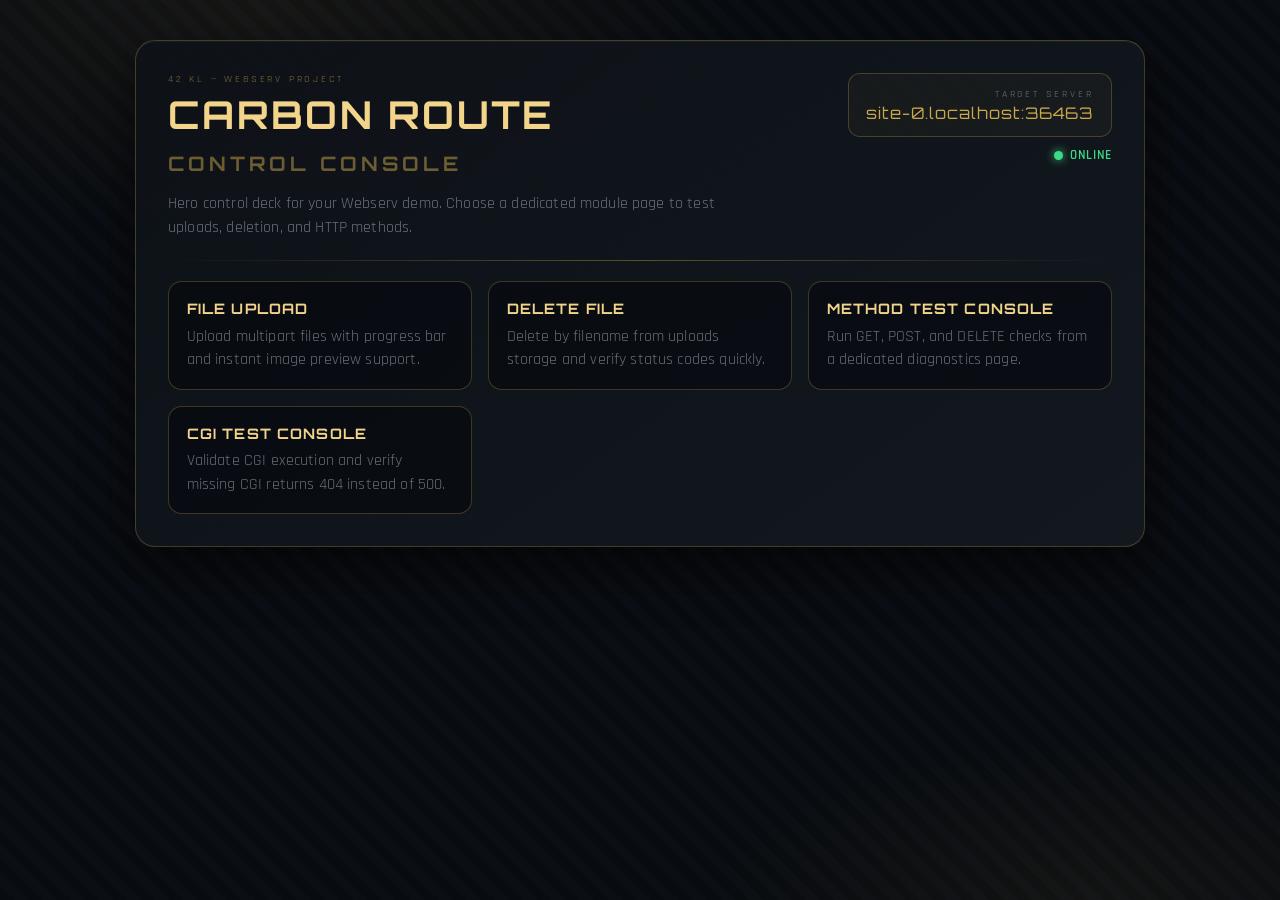
<file: public/index.html>
<!DOCTYPE html>
<html lang="en">
<head>
<meta charset="UTF-8"/>
<meta name="viewport" content="width=device-width, initial-scale=1.0"/>
<title>Webserv — Carbon Route Console</title>
<link rel="preconnect" href="https://fonts.googleapis.com"/>
<link rel="preconnect" href="https://fonts.gstatic.com" crossorigin/>
<link href="https://fonts.googleapis.com/css2?family=Orbitron:wght@500;700;900&family=Rajdhani:wght@400;500;600;700&display=swap" rel="stylesheet"/>
<style>
*,*::before,*::after{box-sizing:border-box;margin:0;padding:0;}
:root{--gold:#C9A84C;--gold-bright:#F2D48B;--carbon:#080B0F;--panel:rgba(14,18,24,0.90);--panel2:rgba(20,25,32,0.95);--border:rgba(201,168,76,0.28);--border-hot:rgba(201,168,76,0.75);--text:rgba(230,235,242,0.92);--muted:rgba(180,188,200,0.55);--ok:#3DDB87;}
html,body{height:100%;}
body{font-family:"Rajdhani",sans-serif;background-color:var(--carbon);background-image:radial-gradient(ellipse 60% 40% at 20% 0%,rgba(201,168,76,0.07) 0%,transparent 65%),radial-gradient(ellipse 50% 30% at 85% 100%,rgba(201,168,76,0.05) 0%,transparent 60%),repeating-linear-gradient(45deg,#080B0F 0px,#080B0F 10px,#0B0E14 10px,#0B0E14 20px),repeating-linear-gradient(-45deg,rgba(255,255,255,0.012) 0px,rgba(255,255,255,0.012) 9px,transparent 9px,transparent 18px);color:var(--text);min-height:100vh;letter-spacing:0.15px;}
.wrap{max-width:1050px;margin:0 auto;padding:2.5rem 1.25rem 4rem;}
.panel{background:linear-gradient(145deg,var(--panel),var(--panel2));border:1px solid var(--border);border-radius:1.25rem;box-shadow:inset 0 1px 0 rgba(255,255,255,0.04),0 20px 50px rgba(0,0,0,0.55);backdrop-filter:blur(6px);}
.display{font-family:"Orbitron",sans-serif;letter-spacing:0.06em;}
.label-xs{font-size:10px;letter-spacing:0.28em;text-transform:uppercase;color:var(--muted);}
.gold-line{height:1px;background:linear-gradient(90deg,transparent,var(--gold),transparent);opacity:0.4;margin:1.25rem 0;}
.dot{width:9px;height:9px;border-radius:50%;background:var(--ok);box-shadow:0 0 10px var(--ok);animation:pulse 2.2s ease-in-out infinite;}
@keyframes pulse{0%,100%{opacity:.5;transform:scale(1);}50%{opacity:1;transform:scale(1.2);}}
.grid{display:grid;grid-template-columns:repeat(auto-fit,minmax(240px,1fr));gap:1rem;}
.card{border-radius:0.85rem;padding:1.1rem;border:1px solid var(--border);background:rgba(4,7,11,0.55);text-decoration:none;color:var(--text);transition:transform 220ms,box-shadow 220ms,border-color 220ms;display:block;}
.card:hover{transform:translateY(-2px);border-color:var(--border-hot);box-shadow:0 0 0 1px rgba(201,168,76,0.3),0 0 28px rgba(201,168,76,0.18);}
.card h2{font-family:"Orbitron",sans-serif;font-size:0.9rem;letter-spacing:0.08em;color:var(--gold-bright);margin-bottom:0.45rem;}
.card p{color:var(--muted);line-height:1.45;}
</style>
</head>
<body>
<div class="wrap">
  <header class="panel" style="padding:2rem;margin-bottom:1.5rem;">
    <div style="display:flex;align-items:flex-start;justify-content:space-between;gap:1rem;flex-wrap:wrap;">
      <div>
        <p class="label-xs" style="color:rgba(201,168,76,0.6);margin-bottom:0.5rem;">42 KL — Webserv Project</p>
        <h1 class="display" style="font-size:clamp(1.5rem,4vw,2.4rem);color:var(--gold-bright);line-height:1.1;">CARBON ROUTE<br/><span style="color:rgba(201,168,76,0.5);font-size:0.52em;letter-spacing:0.2em;">CONTROL CONSOLE</span></h1>
        <p style="margin-top:0.9rem;color:var(--muted);font-size:1rem;max-width:560px;line-height:1.5;">Hero control deck for your Webserv demo. Choose a dedicated module page to test uploads, deletion, and HTTP methods.</p>
      </div>
      <div style="display:flex;flex-direction:column;align-items:flex-end;gap:0.6rem;">
        <div style="border-radius:0.75rem;padding:0.85rem 1.1rem;border:1px solid var(--border);background:rgba(201,168,76,0.04);text-align:right;">
          <p class="label-xs">Target Server</p>
          <p id="target-server" class="display" style="font-size:1rem;color:var(--gold);margin-top:3px;">localhost:8080</p>
        </div>
        <div style="display:flex;align-items:center;gap:7px;"><div class="dot"></div><span style="font-size:0.82rem;color:var(--ok);font-weight:600;letter-spacing:0.05em;">ONLINE</span></div>
      </div>
    </div>
    <div class="gold-line"></div>
    <div class="grid">
      <a class="card" href="/upload.html"><h2>FILE UPLOAD</h2><p>Upload multipart files with progress bar and instant image preview support.</p></a>
      <a class="card" href="/delete.html"><h2>DELETE FILE</h2><p>Delete by filename from uploads storage and verify status codes quickly.</p></a>
      <a class="card" href="/methods.html"><h2>METHOD TEST CONSOLE</h2><p>Run GET, POST, and DELETE checks from a dedicated diagnostics page.</p></a>
      <a class="card" href="/cgi-test.html"><h2>CGI TEST CONSOLE</h2><p>Validate CGI execution and verify missing CGI returns 404 instead of 500.</p></a>
    </div>
  </header>
</div>
<script>
  (function () {
    var targetServer = document.getElementById("target-server");
    if (!targetServer) return;
    targetServer.textContent = window.location.host || window.location.hostname;
  })();
</script>
</body>
</html>
</file>
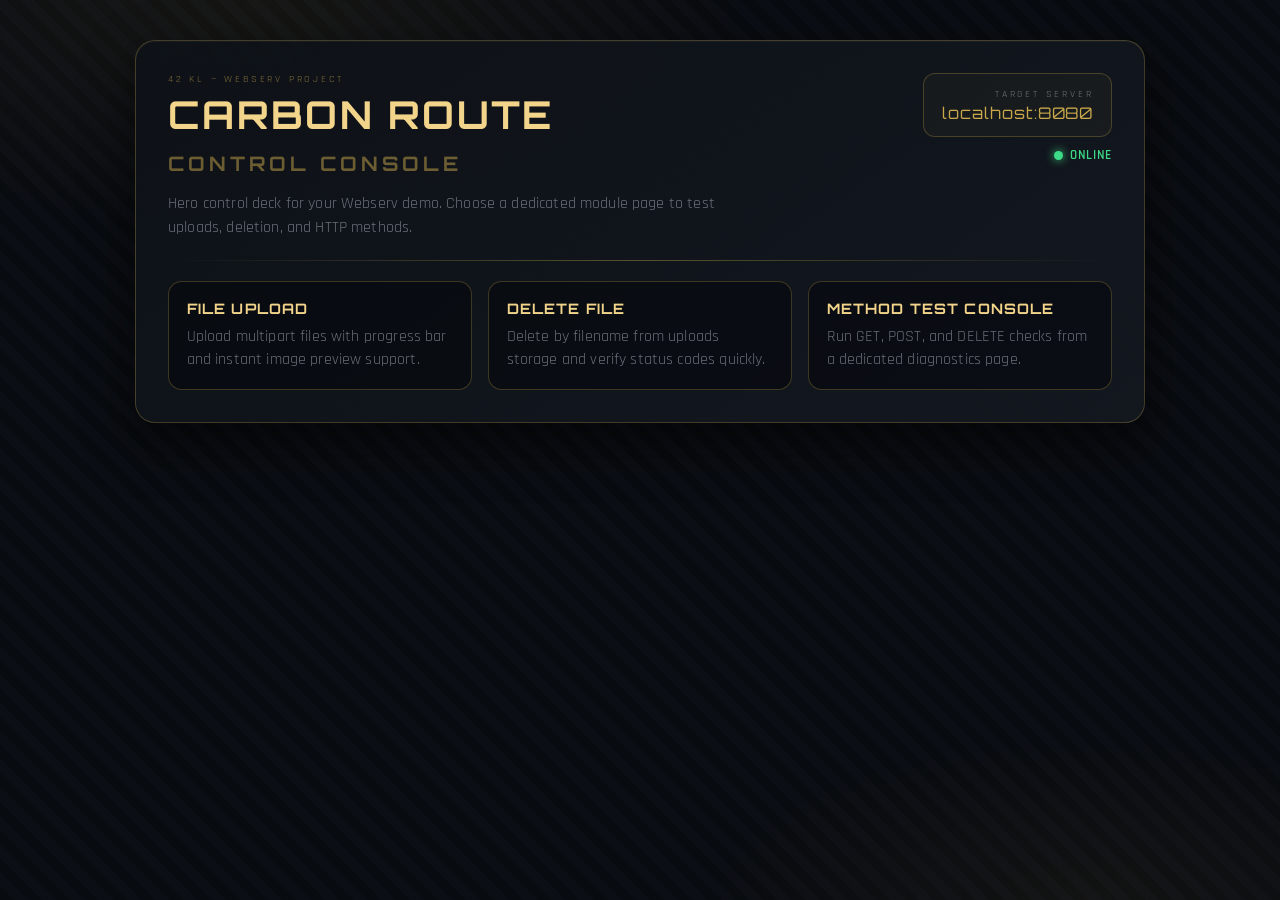
<file: Webserv/Brian/public/index.html>
<!DOCTYPE html>
<html lang="en">
<head>
<meta charset="UTF-8"/>
<meta name="viewport" content="width=device-width, initial-scale=1.0"/>
<title>Webserv — Carbon Route Console</title>
<link rel="preconnect" href="https://fonts.googleapis.com"/>
<link rel="preconnect" href="https://fonts.gstatic.com" crossorigin/>
<link href="https://fonts.googleapis.com/css2?family=Orbitron:wght@500;700;900&family=Rajdhani:wght@400;500;600;700&display=swap" rel="stylesheet"/>
<style>
*,*::before,*::after{box-sizing:border-box;margin:0;padding:0;}
:root{--gold:#C9A84C;--gold-bright:#F2D48B;--carbon:#080B0F;--panel:rgba(14,18,24,0.90);--panel2:rgba(20,25,32,0.95);--border:rgba(201,168,76,0.28);--border-hot:rgba(201,168,76,0.75);--text:rgba(230,235,242,0.92);--muted:rgba(180,188,200,0.55);--ok:#3DDB87;}
html,body{height:100%;}
body{font-family:"Rajdhani",sans-serif;background-color:var(--carbon);background-image:radial-gradient(ellipse 60% 40% at 20% 0%,rgba(201,168,76,0.07) 0%,transparent 65%),radial-gradient(ellipse 50% 30% at 85% 100%,rgba(201,168,76,0.05) 0%,transparent 60%),repeating-linear-gradient(45deg,#080B0F 0px,#080B0F 10px,#0B0E14 10px,#0B0E14 20px),repeating-linear-gradient(-45deg,rgba(255,255,255,0.012) 0px,rgba(255,255,255,0.012) 9px,transparent 9px,transparent 18px);color:var(--text);min-height:100vh;letter-spacing:0.15px;}
.wrap{max-width:1050px;margin:0 auto;padding:2.5rem 1.25rem 4rem;}
.panel{background:linear-gradient(145deg,var(--panel),var(--panel2));border:1px solid var(--border);border-radius:1.25rem;box-shadow:inset 0 1px 0 rgba(255,255,255,0.04),0 20px 50px rgba(0,0,0,0.55);backdrop-filter:blur(6px);}
.display{font-family:"Orbitron",sans-serif;letter-spacing:0.06em;}
.label-xs{font-size:10px;letter-spacing:0.28em;text-transform:uppercase;color:var(--muted);}
.gold-line{height:1px;background:linear-gradient(90deg,transparent,var(--gold),transparent);opacity:0.4;margin:1.25rem 0;}
.dot{width:9px;height:9px;border-radius:50%;background:var(--ok);box-shadow:0 0 10px var(--ok);animation:pulse 2.2s ease-in-out infinite;}
@keyframes pulse{0%,100%{opacity:.5;transform:scale(1);}50%{opacity:1;transform:scale(1.2);}}
.grid{display:grid;grid-template-columns:repeat(auto-fit,minmax(240px,1fr));gap:1rem;}
.card{border-radius:0.85rem;padding:1.1rem;border:1px solid var(--border);background:rgba(4,7,11,0.55);text-decoration:none;color:var(--text);transition:transform 220ms,box-shadow 220ms,border-color 220ms;display:block;}
.card:hover{transform:translateY(-2px);border-color:var(--border-hot);box-shadow:0 0 0 1px rgba(201,168,76,0.3),0 0 28px rgba(201,168,76,0.18);}
.card h2{font-family:"Orbitron",sans-serif;font-size:0.9rem;letter-spacing:0.08em;color:var(--gold-bright);margin-bottom:0.45rem;}
.card p{color:var(--muted);line-height:1.45;}
</style>
</head>
<body>
<div class="wrap">
  <header class="panel" style="padding:2rem;margin-bottom:1.5rem;">
    <div style="display:flex;align-items:flex-start;justify-content:space-between;gap:1rem;flex-wrap:wrap;">
      <div>
        <p class="label-xs" style="color:rgba(201,168,76,0.6);margin-bottom:0.5rem;">42 KL — Webserv Project</p>
        <h1 class="display" style="font-size:clamp(1.5rem,4vw,2.4rem);color:var(--gold-bright);line-height:1.1;">CARBON ROUTE<br/><span style="color:rgba(201,168,76,0.5);font-size:0.52em;letter-spacing:0.2em;">CONTROL CONSOLE</span></h1>
        <p style="margin-top:0.9rem;color:var(--muted);font-size:1rem;max-width:560px;line-height:1.5;">Hero control deck for your Webserv demo. Choose a dedicated module page to test uploads, deletion, and HTTP methods.</p>
      </div>
      <div style="display:flex;flex-direction:column;align-items:flex-end;gap:0.6rem;">
        <div style="border-radius:0.75rem;padding:0.85rem 1.1rem;border:1px solid var(--border);background:rgba(201,168,76,0.04);text-align:right;">
          <p class="label-xs">Target Server</p>
          <p class="display" style="font-size:1rem;color:var(--gold);margin-top:3px;">localhost:8080</p>
        </div>
        <div style="display:flex;align-items:center;gap:7px;"><div class="dot"></div><span style="font-size:0.82rem;color:var(--ok);font-weight:600;letter-spacing:0.05em;">ONLINE</span></div>
      </div>
    </div>
    <div class="gold-line"></div>
    <div class="grid">
      <a class="card" href="/upload.html"><h2>FILE UPLOAD</h2><p>Upload multipart files with progress bar and instant image preview support.</p></a>
      <a class="card" href="/delete.html"><h2>DELETE FILE</h2><p>Delete by filename from uploads storage and verify status codes quickly.</p></a>
      <a class="card" href="/methods.html"><h2>METHOD TEST CONSOLE</h2><p>Run GET, POST, and DELETE checks from a dedicated diagnostics page.</p></a>
    </div>
  </header>
</div>
</body>
</html>
</file>
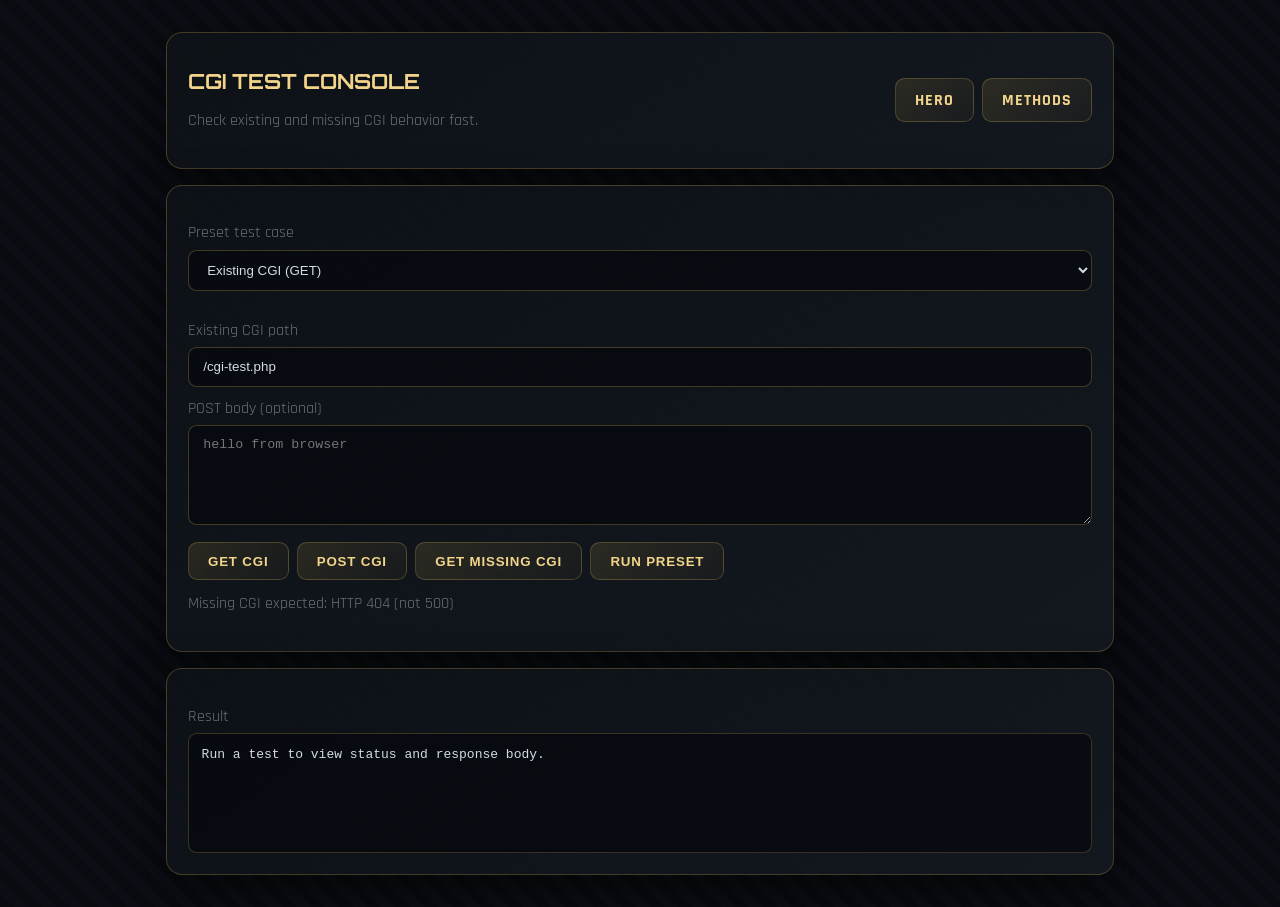
<file: public/cgi-test.html>
<!DOCTYPE html>
<html lang="en">
<head>
<meta charset="UTF-8"/>
<meta name="viewport" content="width=device-width, initial-scale=1.0"/>
<title>CGI Test Console</title>
<link rel="preconnect" href="https://fonts.googleapis.com"/>
<link rel="preconnect" href="https://fonts.gstatic.com" crossorigin/>
<link href="https://fonts.googleapis.com/css2?family=Orbitron:wght@500;700;900&family=Rajdhani:wght@400;500;600;700&display=swap" rel="stylesheet"/>
<style>
:root{--gold:#C9A84C;--gold-bright:#F2D48B;--carbon:#080B0F;--panel:rgba(14,18,24,0.90);--panel2:rgba(20,25,32,0.95);--border:rgba(201,168,76,0.28);--border-hot:rgba(201,168,76,0.75);--text:rgba(230,235,242,0.92);--muted:rgba(180,188,200,0.55);--ok:#3DDB87;--err:#FF5470;}
*{box-sizing:border-box;}body{margin:0;font-family:"Rajdhani",sans-serif;background:#080B0F;color:var(--text);min-height:100vh;background-image:repeating-linear-gradient(45deg,#080B0F 0px,#080B0F 10px,#0B0E14 10px,#0B0E14 20px);} 
.wrap{max-width:980px;margin:0 auto;padding:2rem 1rem;} 
.panel{background:linear-gradient(145deg,var(--panel),var(--panel2));border:1px solid var(--border);border-radius:1rem;padding:1.3rem;box-shadow:0 16px 45px rgba(0,0,0,.55);} 
.display{font-family:"Orbitron",sans-serif;color:var(--gold-bright);} 
.small{color:var(--muted);} 
.btn{display:inline-flex;align-items:center;justify-content:center;padding:.65rem 1.2rem;border-radius:.6rem;border:1px solid var(--border);background:linear-gradient(140deg,rgba(201,168,76,.15),rgba(201,168,76,.04));color:var(--gold-bright);font-weight:700;letter-spacing:.06em;text-transform:uppercase;cursor:pointer;text-decoration:none;transition:.2s;}
.field,.area{width:100%;padding:.7rem .9rem;border-radius:.55rem;border:1px solid rgba(201,168,76,.3);background:rgba(5,8,13,.7);color:var(--text);} 
.area{min-height:100px;resize:vertical;}
.result{white-space:pre-wrap;font-family:monospace;background:rgba(5,8,13,.7);border:1px solid rgba(201,168,76,.25);border-radius:.55rem;padding:.8rem;min-height:120px;}
</style>
</head>
<body>
<div class="wrap">
  <div class="panel" style="margin-bottom:1rem;display:flex;justify-content:space-between;align-items:center;gap:1rem;flex-wrap:wrap;">
    <div><h1 class="display" style="font-size:1.3rem;">CGI TEST CONSOLE</h1><p class="small">Check existing and missing CGI behavior fast.</p></div>
    <div style="display:flex;gap:.5rem;flex-wrap:wrap;"><a class="btn" href="/">Hero</a><a class="btn" href="/methods.html">Methods</a></div>
  </div>

  <div class="panel">
    <p class="small" style="margin-bottom:.4rem;">Preset test case</p>
    <select id="preset" class="field" style="margin-bottom:.8rem;">
      <option value="ok_get">Existing CGI (GET)</option>
      <option value="ok_get_query">Existing CGI with query (GET)</option>
      <option value="ok_post">Existing CGI (POST with body)</option>
      <option value="echo_query">Echo Query (GET)</option>
      <option value="echo_body">Echo Body (POST)</option>
      <option value="missing_get">Missing CGI (GET)</option>
    </select>

    <p class="small" style="margin-bottom:.4rem;">Existing CGI path</p>
    <input id="okPath" class="field" value="/cgi-test.php"/>
    <p class="small" style="margin:.7rem 0 .4rem;">POST body (optional)</p>
    <textarea id="okBody" class="area" placeholder="hello from browser"></textarea>
    <div style="display:flex;gap:.5rem;margin-top:.7rem;flex-wrap:wrap;">
      <button id="okGet" class="btn">GET CGI</button>
      <button id="okPost" class="btn">POST CGI</button>
      <button id="missingGet" class="btn">GET Missing CGI</button>
      <button id="runPreset" class="btn">Run Preset</button>
    </div>
    <p class="small" style="margin-top:.8rem;">Missing CGI expected: HTTP 404 (not 500)</p>
  </div>

  <div class="panel" style="margin-top:1rem;">
    <p class="small" style="margin-bottom:.4rem;">Result</p>
    <div id="result" class="result">Run a test to view status and response body.</div>
  </div>
</div>

<script>
async function runRequest(path, method, body){
  var result = document.getElementById('result');
  try{
    var opts = { method: method };
    if(method === 'POST'){
      opts.headers = {'Content-Type':'text/plain'};
      opts.body = body || '';
    }
    var res = await fetch(path, opts);
    var text = await res.text();
    result.textContent = 'HTTP ' + res.status + '\n\n' + text;
  }catch(err){
    result.textContent = 'Request failed: ' + err;
  }
}

document.getElementById('okGet').addEventListener('click', function(){ runRequest(document.getElementById('okPath').value || '/cgi-test.php', 'GET'); });
document.getElementById('okPost').addEventListener('click', function(){ runRequest(document.getElementById('okPath').value || '/cgi-test.php', 'POST', document.getElementById('okBody').value); });
document.getElementById('missingGet').addEventListener('click', function(){ runRequest('/missing-cgi.php', 'GET'); });
document.getElementById('runPreset').addEventListener('click', function(){
  var preset = document.getElementById('preset').value;
  if (preset === 'ok_get') {
    runRequest('/cgi-test.php', 'GET');
  } else if (preset === 'ok_get_query') {
    runRequest('/cgi-test.php?name=demo', 'GET');
  } else if (preset === 'ok_post') {
    runRequest('/cgi-test.php', 'POST', 'hello from preset');
  } else if (preset === 'echo_query') {
    runRequest('/cgi-test.php?echo=hello-world', 'GET');
  } else if (preset === 'echo_body') {
    runRequest('/cgi-test.php', 'POST', 'echo-check-body');
  } else if (preset === 'missing_get') {
    runRequest('/missing-cgi.php', 'GET');
  }
});
</script>
</body>
</html>
</file>
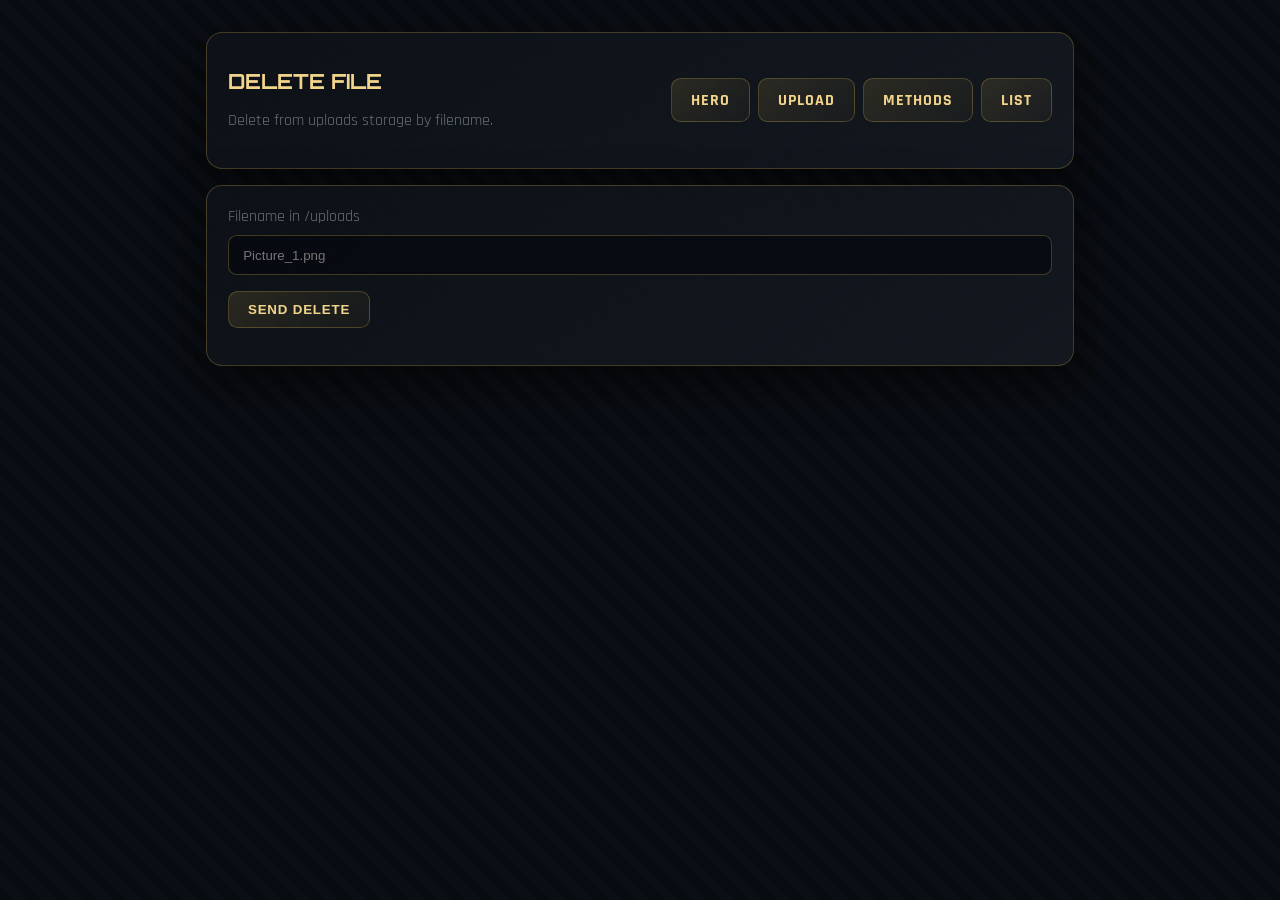
<file: public/delete.html>
<!DOCTYPE html>
<html lang="en">
<head>
<meta charset="UTF-8"/>
<meta name="viewport" content="width=device-width, initial-scale=1.0"/>
<title>Delete Console</title>
<link rel="preconnect" href="https://fonts.googleapis.com"/>
<link rel="preconnect" href="https://fonts.gstatic.com" crossorigin/>
<link href="https://fonts.googleapis.com/css2?family=Orbitron:wght@500;700;900&family=Rajdhani:wght@400;500;600;700&display=swap" rel="stylesheet"/>
<style>
:root{--gold:#C9A84C;--gold-bright:#F2D48B;--carbon:#080B0F;--panel:rgba(14,18,24,0.90);--panel2:rgba(20,25,32,0.95);--border:rgba(201,168,76,0.28);--border-hot:rgba(201,168,76,0.75);--text:rgba(230,235,242,0.92);--muted:rgba(180,188,200,0.55);--ok:#3DDB87;--err:#FF5470;--info:#5BB8FF;}
*{box-sizing:border-box;}body{margin:0;font-family:"Rajdhani",sans-serif;background:#080B0F;color:var(--text);min-height:100vh;background-image:repeating-linear-gradient(45deg,#080B0F 0px,#080B0F 10px,#0B0E14 10px,#0B0E14 20px);} .wrap{max-width:900px;margin:0 auto;padding:2rem 1rem;} .panel{background:linear-gradient(145deg,var(--panel),var(--panel2));border:1px solid var(--border);border-radius:1rem;padding:1.3rem;box-shadow:0 16px 45px rgba(0,0,0,.55);} .display{font-family:"Orbitron",sans-serif;color:var(--gold-bright);} .small{color:var(--muted);} .btn{display:inline-flex;align-items:center;justify-content:center;padding:.65rem 1.2rem;border-radius:.6rem;border:1px solid var(--border);background:linear-gradient(140deg,rgba(201,168,76,.15),rgba(201,168,76,.04));color:var(--gold-bright);font-weight:700;letter-spacing:.06em;text-transform:uppercase;cursor:pointer;text-decoration:none;transition:.2s;} .btn:hover{transform:translateY(-2px);border-color:var(--border-hot);} .field{width:100%;padding:.7rem .9rem;border-radius:.55rem;border:1px solid rgba(201,168,76,.3);background:rgba(5,8,13,.7);color:var(--text);} #toasts{position:fixed;top:1rem;right:1rem;display:flex;flex-direction:column;gap:8px;width:min(92vw,320px);} .toast{border-radius:.7rem;padding:.75rem .9rem;border:1px solid rgba(255,255,255,.1);background:rgba(10,13,20,.94);} 
</style>
</head>
<body>
<div id="toasts"></div>
<div class="wrap">
  <div class="panel" style="margin-bottom:1rem;display:flex;justify-content:space-between;align-items:center;gap:1rem;flex-wrap:wrap;">
    <div><h1 class="display" style="font-size:1.3rem;">DELETE FILE</h1><p class="small">Delete from uploads storage by filename.</p></div>
    <div style="display:flex;gap:.5rem;flex-wrap:wrap;"><a class="btn" href="/">Hero</a><a class="btn" href="/upload.html">Upload</a><a class="btn" href="/methods.html">Methods</a><a class="btn" href="/list">List</a></div>
  </div>

  <div class="panel">
    <label class="small" for="name" style="display:block;margin-bottom:.5rem;">Filename in /uploads</label>
    <input id="name" class="field" placeholder="Picture_1.png"/>
    <div style="display:flex;gap:.6rem;flex-wrap:wrap;margin-top:1rem;"><button id="delBtn" class="btn">Send DELETE</button></div>
    <p id="resp" class="small" style="margin-top:.8rem;"></p>
  </div>
</div>

<script>
function toast(msg,color){var t=document.createElement('div');t.className='toast';t.style.color=color||'var(--info)';t.textContent=msg;document.getElementById('toasts').appendChild(t);setTimeout(function(){t.remove();},2600);} 

async function doDelete(){
  var name=document.getElementById('name').value.trim();
  if(!name){toast('Enter a filename','var(--err)');return;}
  try{
    var res=await fetch('/uploads/'+encodeURIComponent(name),{method:'DELETE'});
    var ok=(res.status===204||res.status===200);
    document.getElementById('resp').textContent='HTTP '+res.status+(ok?' - deleted':' - failed');
    toast(ok?'Deleted '+name:'Delete failed ('+res.status+')',ok?'var(--ok)':'var(--err)');
  }catch(e){toast('Request failed','var(--err)');}
}

document.getElementById('delBtn').addEventListener('click',doDelete);
document.getElementById('name').addEventListener('keydown',function(e){if(e.key==='Enter')doDelete();});
</script>
</body>
</html>
</file>
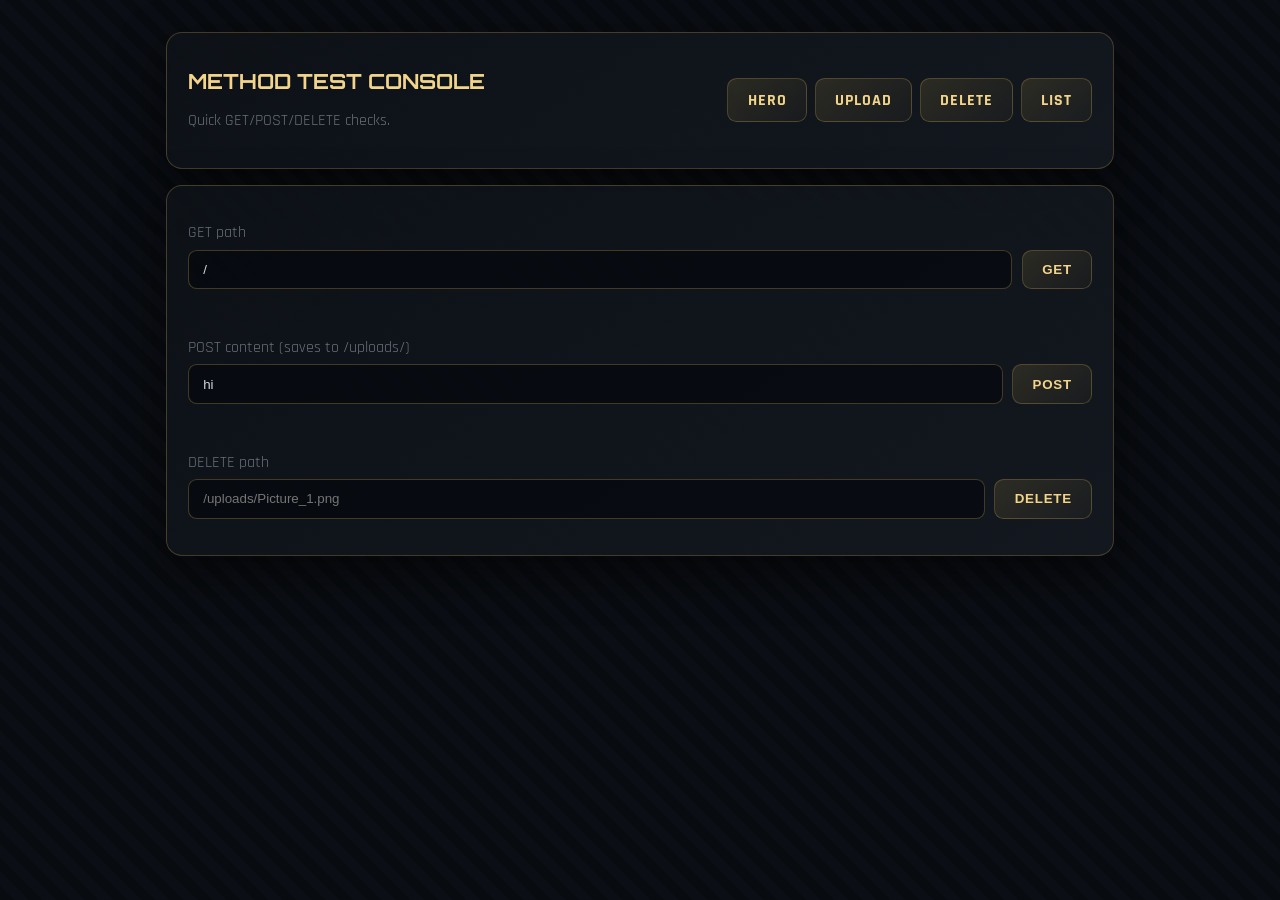
<file: public/methods.html>
<!DOCTYPE html>
<html lang="en">
<head>
<meta charset="UTF-8"/>
<meta name="viewport" content="width=device-width, initial-scale=1.0"/>
<title>Method Test Console</title>
<link rel="preconnect" href="https://fonts.googleapis.com"/>
<link rel="preconnect" href="https://fonts.gstatic.com" crossorigin/>
<link href="https://fonts.googleapis.com/css2?family=Orbitron:wght@500;700;900&family=Rajdhani:wght@400;500;600;700&display=swap" rel="stylesheet"/>
<style>
:root{--gold:#C9A84C;--gold-bright:#F2D48B;--carbon:#080B0F;--panel:rgba(14,18,24,0.90);--panel2:rgba(20,25,32,0.95);--border:rgba(201,168,76,0.28);--border-hot:rgba(201,168,76,0.75);--text:rgba(230,235,242,0.92);--muted:rgba(180,188,200,0.55);--ok:#3DDB87;--err:#FF5470;--info:#5BB8FF;}
*{box-sizing:border-box;}body{margin:0;font-family:"Rajdhani",sans-serif;background:#080B0F;color:var(--text);min-height:100vh;background-image:repeating-linear-gradient(45deg,#080B0F 0px,#080B0F 10px,#0B0E14 10px,#0B0E14 20px);} .wrap{max-width:980px;margin:0 auto;padding:2rem 1rem;} .panel{background:linear-gradient(145deg,var(--panel),var(--panel2));border:1px solid var(--border);border-radius:1rem;padding:1.3rem;box-shadow:0 16px 45px rgba(0,0,0,.55);} .display{font-family:"Orbitron",sans-serif;color:var(--gold-bright);} .small{color:var(--muted);} .btn{display:inline-flex;align-items:center;justify-content:center;padding:.65rem 1.2rem;border-radius:.6rem;border:1px solid var(--border);background:linear-gradient(140deg,rgba(201,168,76,.15),rgba(201,168,76,.04));color:var(--gold-bright);font-weight:700;letter-spacing:.06em;text-transform:uppercase;cursor:pointer;text-decoration:none;transition:.2s;} .btn:hover{transform:translateY(-2px);border-color:var(--border-hot);} .field{width:100%;padding:.7rem .9rem;border-radius:.55rem;border:1px solid rgba(201,168,76,.3);background:rgba(5,8,13,.7);color:var(--text);} .row{display:grid;grid-template-columns:1fr auto;gap:.6rem;} #toasts{position:fixed;top:1rem;right:1rem;display:flex;flex-direction:column;gap:8px;width:min(92vw,320px);} .toast{border-radius:.7rem;padding:.75rem .9rem;border:1px solid rgba(255,255,255,.1);background:rgba(10,13,20,.94);} 
</style>
</head>
<body>
<div id="toasts"></div>
<div class="wrap">
  <div class="panel" style="margin-bottom:1rem;display:flex;justify-content:space-between;align-items:center;gap:1rem;flex-wrap:wrap;">
    <div><h1 class="display" style="font-size:1.3rem;">METHOD TEST CONSOLE</h1><p class="small">Quick GET/POST/DELETE checks.</p></div>
    <div style="display:flex;gap:.5rem;flex-wrap:wrap;"><a class="btn" href="/">Hero</a><a class="btn" href="/upload.html">Upload</a><a class="btn" href="/delete.html">Delete</a><a class="btn" href="/list">List</a></div>
  </div>

  <div class="panel" style="display:grid;gap:1rem;">
    <div>
      <p class="small" style="margin-bottom:.4rem;">GET path</p>
      <div class="row"><input id="getPath" class="field" value="/"/><button id="getBtn" class="btn">GET</button></div>
      <p id="getResp" class="small" style="margin-top:.5rem;"></p>
    </div>
    <div>
      <p class="small" style="margin-bottom:.4rem;">POST content (saves to /uploads/)</p>
      <div class="row"><input id="postText" class="field" value="hi" placeholder="Type file content, e.g. hi"/><button id="postBtn" class="btn">POST</button></div>
      <p id="postResp" class="small" style="margin-top:.5rem;"></p>
    </div>
    <div>
      <p class="small" style="margin-bottom:.4rem;">DELETE path</p>
      <div class="row"><input id="delPath" class="field" placeholder="/uploads/Picture_1.png"/><button id="delBtn" class="btn">DELETE</button></div>
      <p id="delResp" class="small" style="margin-top:.5rem;"></p>
    </div>
  </div>
</div>

<script>
function toast(msg,color){var t=document.createElement('div');t.className='toast';t.style.color=color||'var(--info)';t.textContent=msg;document.getElementById('toasts').appendChild(t);setTimeout(function(){t.remove();},2600);} 

document.getElementById('getBtn').addEventListener('click',async function(){
  var path=document.getElementById('getPath').value||'/';
  try{var r=await fetch(path);document.getElementById('getResp').textContent='HTTP '+r.status;toast('GET '+path+' -> '+r.status,r.ok?'var(--ok)':'var(--err)');}
  catch(e){toast('GET failed','var(--err)');}
});

document.getElementById('postBtn').addEventListener('click',async function(){
  var text=document.getElementById('postText').value;
  try{var r=await fetch('/uploads/',{method:'POST',headers:{'Content-Type':'text/plain'},body:text});document.getElementById('postResp').textContent='HTTP '+r.status+' (saved to /uploads/)';toast('POST /uploads/ -> '+r.status,r.ok?'var(--ok)':'var(--err)');}
  catch(e){toast(e,'var(--err)');}
});

document.getElementById('delBtn').addEventListener('click',async function(){
  var path=document.getElementById('delPath').value.trim();
  if(!path){toast('Enter delete path','var(--err)');return;}
  try{var r=await fetch(path,{method:'DELETE'});document.getElementById('delResp').textContent='HTTP '+r.status;toast('DELETE '+path+' -> '+r.status,(r.status===200||r.status===204)?'var(--ok)':'var(--err)');}
  catch(e){toast('DELETE failed','var(--err)');}
});
</script>
</body>
</html>
</file>
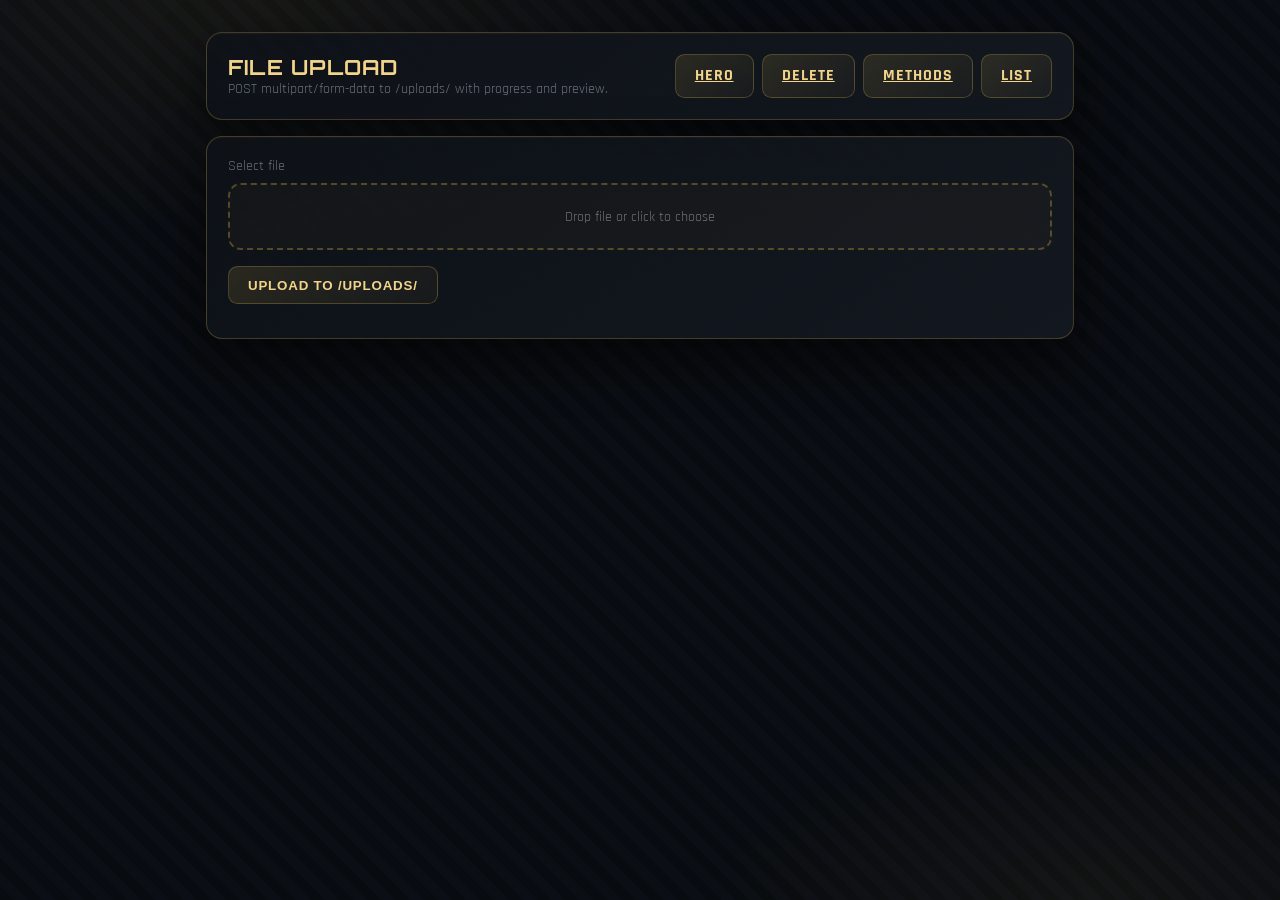
<file: public/upload.html>
<!DOCTYPE html>
<html lang="en">
<head>
<meta charset="UTF-8"/>
<meta name="viewport" content="width=device-width, initial-scale=1.0"/>
<title>Upload Console</title>
<link rel="preconnect" href="https://fonts.googleapis.com"/>
<link rel="preconnect" href="https://fonts.gstatic.com" crossorigin/>
<link href="https://fonts.googleapis.com/css2?family=Orbitron:wght@500;700;900&family=Rajdhani:wght@400;500;600;700&display=swap" rel="stylesheet"/>
<style>
*,*::before,*::after{box-sizing:border-box;margin:0;padding:0;}
:root{--gold:#C9A84C;--gold-bright:#F2D48B;--carbon:#080B0F;--panel:rgba(14,18,24,0.90);--panel2:rgba(20,25,32,0.95);--border:rgba(201,168,76,0.28);--border-hot:rgba(201,168,76,0.75);--text:rgba(230,235,242,0.92);--muted:rgba(180,188,200,0.55);--ok:#3DDB87;--err:#FF5470;--info:#5BB8FF;}
body{font-family:"Rajdhani",sans-serif;background-color:var(--carbon);background-image:radial-gradient(ellipse 60% 40% at 20% 0%,rgba(201,168,76,0.07) 0%,transparent 65%),radial-gradient(ellipse 50% 30% at 85% 100%,rgba(201,168,76,0.05) 0%,transparent 60%),repeating-linear-gradient(45deg,#080B0F 0px,#080B0F 10px,#0B0E14 10px,#0B0E14 20px),repeating-linear-gradient(-45deg,rgba(255,255,255,0.012) 0px,rgba(255,255,255,0.012) 9px,transparent 9px,transparent 18px);color:var(--text);min-height:100vh;}
.wrap{max-width:900px;margin:0 auto;padding:2rem 1rem 3rem;}
.panel{background:linear-gradient(145deg,var(--panel),var(--panel2));border:1px solid var(--border);border-radius:1rem;padding:1.3rem;box-shadow:inset 0 1px 0 rgba(255,255,255,0.04),0 20px 50px rgba(0,0,0,0.55);}
.display{font-family:"Orbitron",sans-serif;letter-spacing:0.06em;color:var(--gold-bright);}
.small{color:var(--muted);font-size:0.9rem;}
.btn{display:inline-flex;align-items:center;justify-content:center;gap:8px;padding:0.65rem 1.2rem;border-radius:0.6rem;border:1px solid var(--border);background:linear-gradient(140deg,rgba(201,168,76,0.15),rgba(201,168,76,0.04));color:var(--gold-bright);font-weight:700;letter-spacing:.06em;text-transform:uppercase;cursor:pointer;transition:transform .2s,box-shadow .2s,border-color .2s;}
.btn:hover{transform:translateY(-2px);border-color:var(--border-hot);box-shadow:0 0 0 1px rgba(201,168,76,.3),0 0 24px rgba(201,168,76,.18);}
.field{width:100%;padding:.65rem .9rem;border-radius:.55rem;border:1px solid rgba(201,168,76,0.28);background:rgba(5,8,13,.7);color:var(--text);}
.drop{border:2px dashed rgba(201,168,76,.35);border-radius:.8rem;padding:1.4rem;text-align:center;position:relative;background:rgba(201,168,76,.03);}
.drop input{position:absolute;inset:0;opacity:0;cursor:pointer;}
.progress-shell{height:8px;border-radius:999px;overflow:hidden;background:rgba(255,255,255,.06);border:1px solid rgba(201,168,76,.2);}
.progress-bar{height:100%;width:0%;background:linear-gradient(90deg,#7a5e1e,var(--gold),var(--gold-bright));transition:width .2s;}
#preview{max-width:100%;max-height:280px;border:1px solid var(--border);border-radius:.6rem;display:none;margin-top:1rem;background:#000;}
#fileLink{display:none;margin-top:.75rem;color:var(--gold-bright);text-decoration:none;font-weight:600;}
#toasts{position:fixed;top:1rem;right:1rem;display:flex;flex-direction:column;gap:8px;width:min(92vw,320px);z-index:9999;}
.toast{border-radius:.7rem;padding:.75rem .9rem;border:1px solid rgba(255,255,255,.1);background:rgba(10,13,20,.94);}
</style>
</head>
<body>
<div id="toasts"></div>
<div class="wrap">
  <div class="panel" style="margin-bottom:1rem;display:flex;justify-content:space-between;align-items:center;gap:1rem;flex-wrap:wrap;">
    <div>
      <h1 class="display" style="font-size:1.3rem;">FILE UPLOAD</h1>
      <p class="small">POST multipart/form-data to /uploads/ with progress and preview.</p>
    </div>
    <div style="display:flex;gap:.5rem;flex-wrap:wrap;">
      <a class="btn" href="/">Hero</a>
      <a class="btn" href="/delete.html">Delete</a>
      <a class="btn" href="/methods.html">Methods</a>
      <a class="btn" href="/list">List</a>
    </div>
  </div>

  <div class="panel">
    <label class="small" style="display:block;margin-bottom:.5rem;">Select file</label>
    <div class="drop" id="dropzone">
      <input id="fileInput" type="file"/>
      <p id="picked" class="small">Drop file or click to choose</p>
    </div>

    <div style="margin-top:.9rem;display:none;" id="progressWrap">
      <div style="display:flex;justify-content:space-between;margin-bottom:4px;"><span class="small">Upload progress</span><span id="pct" class="small">0%</span></div>
      <div class="progress-shell"><div id="bar" class="progress-bar"></div></div>
    </div>

    <div style="display:flex;gap:.6rem;flex-wrap:wrap;margin-top:1rem;">
      <button class="btn" id="uploadBtn">Upload to /uploads/</button>
    </div>

    <p id="resp" class="small" style="margin-top:.8rem;"></p>
    <img id="preview" alt="Uploaded image preview"/>
    <a id="fileLink" target="_blank" rel="noopener">Open uploaded file</a>
  </div>
</div>

<script>
function toast(msg,color){
  var t=document.createElement('div');
  t.className='toast';
  t.style.color=color||'var(--info)';
  t.textContent=msg;
  document.getElementById('toasts').appendChild(t);
  setTimeout(function(){t.remove();},2600);
}

var fileInput=document.getElementById('fileInput');
var picked=document.getElementById('picked');
var progressWrap=document.getElementById('progressWrap');
var bar=document.getElementById('bar');
var pct=document.getElementById('pct');
var resp=document.getElementById('resp');
var preview=document.getElementById('preview');
var fileLink=document.getElementById('fileLink');

fileInput.addEventListener('change',function(){picked.textContent=this.files[0]?this.files[0].name:'Drop file or click to choose';});

document.getElementById('uploadBtn').addEventListener('click',function(){
  var file=fileInput.files[0];
  if(!file){toast('Select a file first','var(--err)');return;}

  var form=new FormData();
  form.append('file',file,file.name);

  progressWrap.style.display='block';
  bar.style.width='0%';
  pct.textContent='0%';
  preview.style.display='none';
  fileLink.style.display='none';
  resp.textContent='';

  var xhr=new XMLHttpRequest();
  xhr.open('POST','/uploads/',true);

  xhr.upload.onprogress=function(e){
    if(e.lengthComputable){
      var p=Math.round((e.loaded/e.total)*100);
      bar.style.width=p+'%';
      pct.textContent=p+'%';
    }
  };

  xhr.onload=function(){
    var ok=xhr.status>=200&&xhr.status<300;
    resp.textContent='HTTP '+xhr.status+' - '+xhr.responseText.trim();
    if(!ok){toast('Upload failed ('+xhr.status+')','var(--err)');return;}

    toast('Upload successful','var(--ok)');

    var m=xhr.responseText.match(/File uploaded:\s*(.+)$/i);
    if(!m){return;}

    var uploaded=m[1].trim();
    var url='/uploads/'+encodeURIComponent(uploaded);
    fileLink.href=url;
    fileLink.textContent='Open uploaded file: '+uploaded;
    fileLink.style.display='inline-block';

    var lower=uploaded.toLowerCase();
    if(lower.indexOf('.png')!==-1||lower.indexOf('.jpg')!==-1||lower.indexOf('.jpeg')!==-1||lower.indexOf('.gif')!==-1||lower.indexOf('.webp')!==-1||lower.indexOf('.bmp')!==-1){
      preview.src=url;
      preview.style.display='block';
    }
  };

  xhr.onerror=function(){toast('Network error during upload','var(--err)');};
  xhr.send(form);
});
</script>
</body>
</html>
</file>
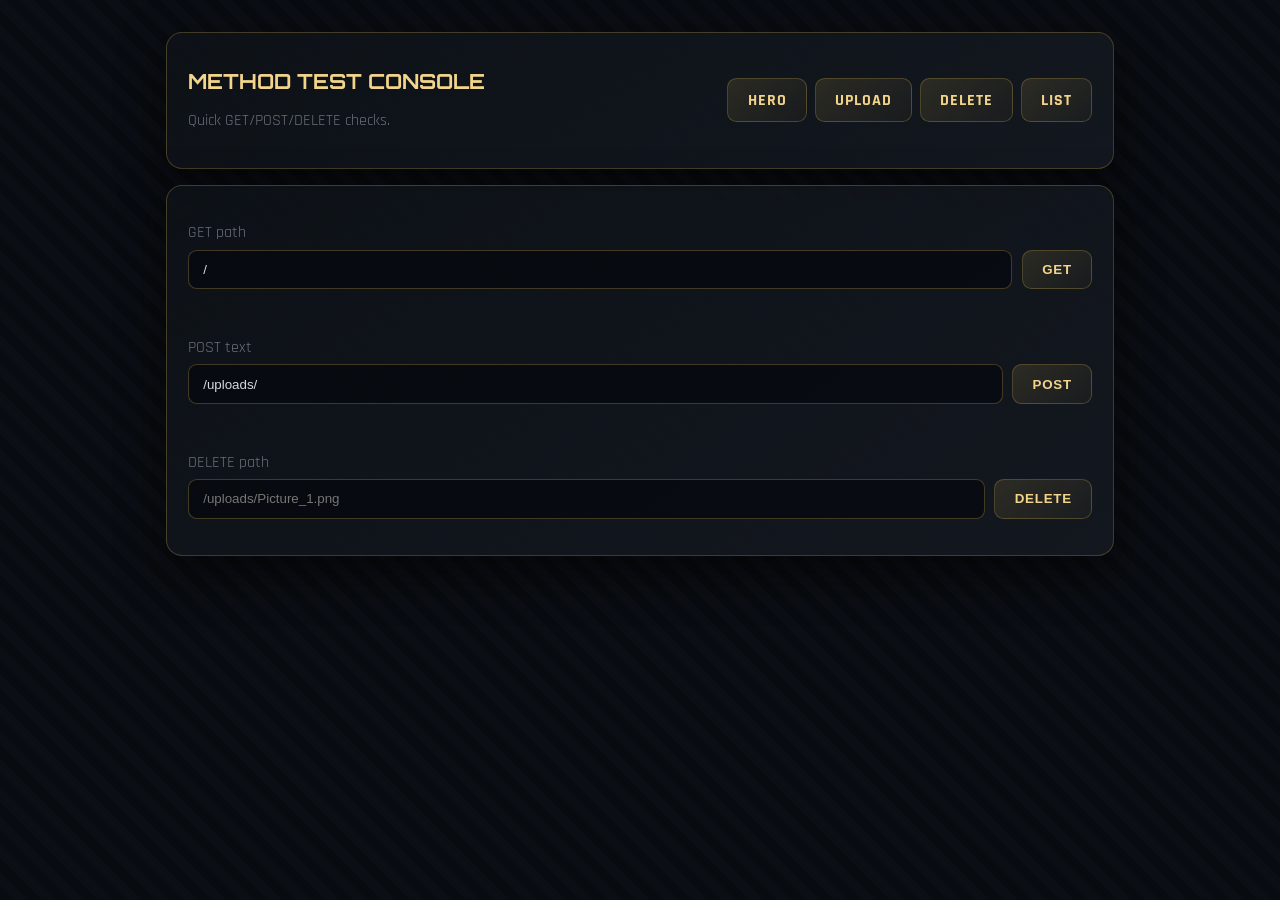
<file: Webserv/Brian/public/methods.html>
<!DOCTYPE html>
<html lang="en">
<head>
<meta charset="UTF-8"/>
<meta name="viewport" content="width=device-width, initial-scale=1.0"/>
<title>Method Test Console</title>
<link rel="preconnect" href="https://fonts.googleapis.com"/>
<link rel="preconnect" href="https://fonts.gstatic.com" crossorigin/>
<link href="https://fonts.googleapis.com/css2?family=Orbitron:wght@500;700;900&family=Rajdhani:wght@400;500;600;700&display=swap" rel="stylesheet"/>
<style>
:root{--gold:#C9A84C;--gold-bright:#F2D48B;--carbon:#080B0F;--panel:rgba(14,18,24,0.90);--panel2:rgba(20,25,32,0.95);--border:rgba(201,168,76,0.28);--border-hot:rgba(201,168,76,0.75);--text:rgba(230,235,242,0.92);--muted:rgba(180,188,200,0.55);--ok:#3DDB87;--err:#FF5470;--info:#5BB8FF;}
*{box-sizing:border-box;}body{margin:0;font-family:"Rajdhani",sans-serif;background:#080B0F;color:var(--text);min-height:100vh;background-image:repeating-linear-gradient(45deg,#080B0F 0px,#080B0F 10px,#0B0E14 10px,#0B0E14 20px);} .wrap{max-width:980px;margin:0 auto;padding:2rem 1rem;} .panel{background:linear-gradient(145deg,var(--panel),var(--panel2));border:1px solid var(--border);border-radius:1rem;padding:1.3rem;box-shadow:0 16px 45px rgba(0,0,0,.55);} .display{font-family:"Orbitron",sans-serif;color:var(--gold-bright);} .small{color:var(--muted);} .btn{display:inline-flex;align-items:center;justify-content:center;padding:.65rem 1.2rem;border-radius:.6rem;border:1px solid var(--border);background:linear-gradient(140deg,rgba(201,168,76,.15),rgba(201,168,76,.04));color:var(--gold-bright);font-weight:700;letter-spacing:.06em;text-transform:uppercase;cursor:pointer;text-decoration:none;transition:.2s;} .btn:hover{transform:translateY(-2px);border-color:var(--border-hot);} .field{width:100%;padding:.7rem .9rem;border-radius:.55rem;border:1px solid rgba(201,168,76,.3);background:rgba(5,8,13,.7);color:var(--text);} .row{display:grid;grid-template-columns:1fr auto;gap:.6rem;} #toasts{position:fixed;top:1rem;right:1rem;display:flex;flex-direction:column;gap:8px;width:min(92vw,320px);} .toast{border-radius:.7rem;padding:.75rem .9rem;border:1px solid rgba(255,255,255,.1);background:rgba(10,13,20,.94);} 
</style>
</head>
<body>
<div id="toasts"></div>
<div class="wrap">
  <div class="panel" style="margin-bottom:1rem;display:flex;justify-content:space-between;align-items:center;gap:1rem;flex-wrap:wrap;">
    <div><h1 class="display" style="font-size:1.3rem;">METHOD TEST CONSOLE</h1><p class="small">Quick GET/POST/DELETE checks.</p></div>
    <div style="display:flex;gap:.5rem;flex-wrap:wrap;"><a class="btn" href="/">Hero</a><a class="btn" href="/upload.html">Upload</a><a class="btn" href="/delete.html">Delete</a><a class="btn" href="/list">List</a></div>
  </div>

  <div class="panel" style="display:grid;gap:1rem;">
    <div>
      <p class="small" style="margin-bottom:.4rem;">GET path</p>
      <div class="row"><input id="getPath" class="field" value="/"/><button id="getBtn" class="btn">GET</button></div>
      <p id="getResp" class="small" style="margin-top:.5rem;"></p>
    </div>
    <div>
      <p class="small" style="margin-bottom:.4rem;">POST text</p>
      <div class="row"><input id="postPath" class="field" value="/uploads/"/><button id="postBtn" class="btn">POST</button></div>
      <p id="postResp" class="small" style="margin-top:.5rem;"></p>
    </div>
    <div>
      <p class="small" style="margin-bottom:.4rem;">DELETE path</p>
      <div class="row"><input id="delPath" class="field" placeholder="/uploads/Picture_1.png"/><button id="delBtn" class="btn">DELETE</button></div>
      <p id="delResp" class="small" style="margin-top:.5rem;"></p>
    </div>
  </div>
</div>

<script>
function toast(msg,color){var t=document.createElement('div');t.className='toast';t.style.color=color||'var(--info)';t.textContent=msg;document.getElementById('toasts').appendChild(t);setTimeout(function(){t.remove();},2600);} 

document.getElementById('getBtn').addEventListener('click',async function(){
  var path=document.getElementById('getPath').value||'/';
  try{var r=await fetch(path);document.getElementById('getResp').textContent='HTTP '+r.status;toast('GET '+path+' -> '+r.status,r.ok?'var(--ok)':'var(--err)');}
  catch(e){toast('GET failed','var(--err)');}
});

document.getElementById('postBtn').addEventListener('click',async function(){
  var path=document.getElementById('postPath').value||'/uploads/';
  try{var r=await fetch(path,{method:'POST',headers:{'Content-Type':'text/plain'},body:'demo payload'});document.getElementById('postResp').textContent='HTTP '+r.status;toast('POST '+path+' -> '+r.status,r.ok?'var(--ok)':'var(--err)');}
  catch(e){toast('POST failed','var(--err)');}
});

document.getElementById('delBtn').addEventListener('click',async function(){
  var path=document.getElementById('delPath').value.trim();
  if(!path){toast('Enter delete path','var(--err)');return;}
  try{var r=await fetch(path,{method:'DELETE'});document.getElementById('delResp').textContent='HTTP '+r.status;toast('DELETE '+path+' -> '+r.status,(r.status===200||r.status===204)?'var(--ok)':'var(--err)');}
  catch(e){toast('DELETE failed','var(--err)');}
});
</script>
</body>
</html>
</file>
